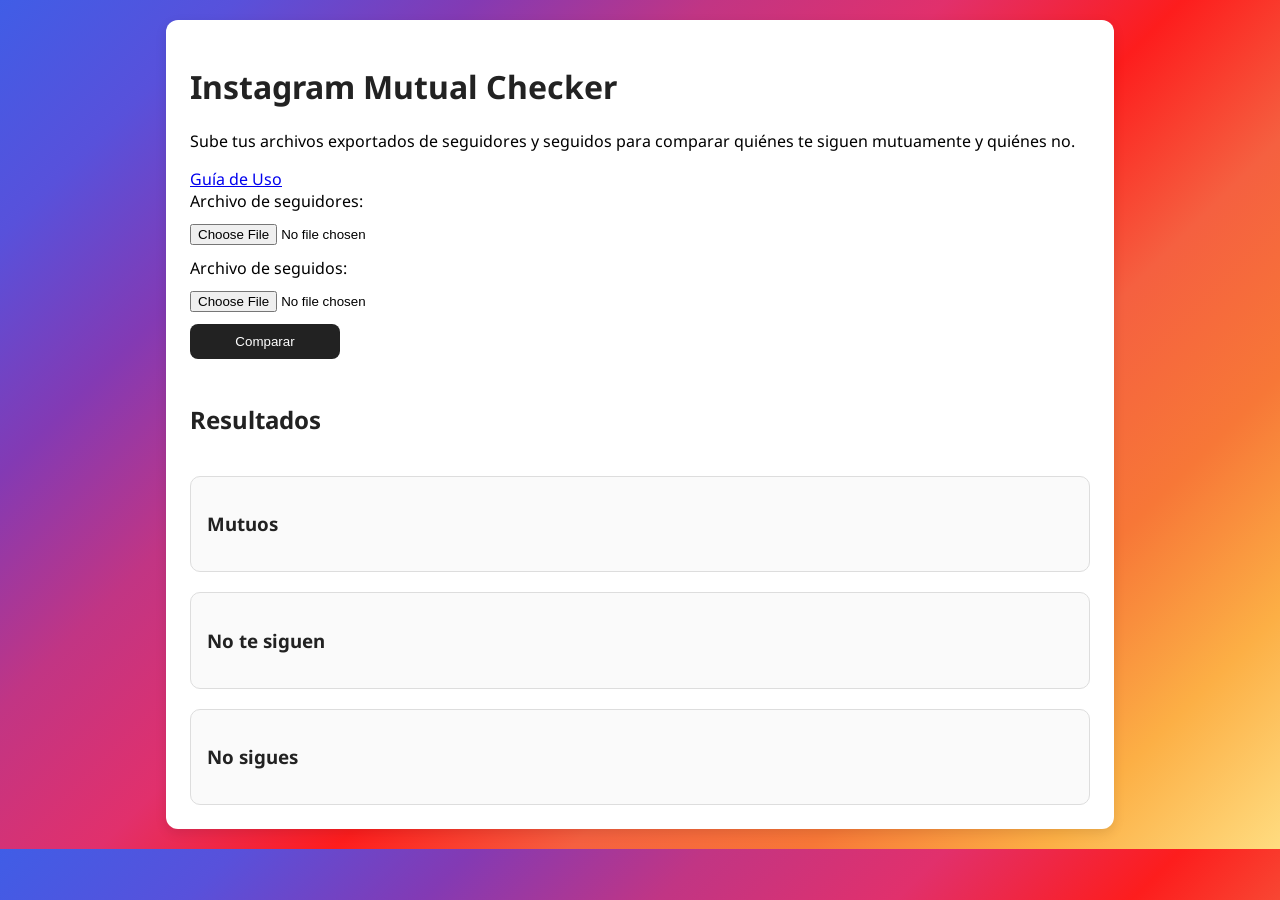
<file: index.html>
<!DOCTYPE html>
<html lang="es">

<head>
    <meta charset="UTF-8">
    <meta name="viewport" content="width=device-width, initial-scale=1.0">
    <title>Instagram Mutual Checker</title>
    <link rel="stylesheet" href="style.css">
    <link rel="preconnect" href="https://fonts.googleapis.com">
    <link rel="preconnect" href="https://fonts.gstatic.com" crossorigin>
    <link href="https://fonts.googleapis.com/css2?family=Noto+Sans:ital,wght@0,100..900;1,100..900&display=swap"
        rel="stylesheet">
</head>

<body>
    <div class="container">
        <h1>Instagram Mutual Checker</h1>
        <p>
            Sube tus archivos exportados de seguidores y seguidos para comparar quiénes te siguen mutuamente y quiénes
            no.
        </p>
        <a href="guia.html">Guía de Uso</a>


        <div class="upload-section">
            <label for="followersFile">Archivo de seguidores:</label>
            <input type="file" id="followersFile" accept=".json">

            <label for="followingFile">Archivo de seguidos:</label>
            <input type="file" id="followingFile" accept=".json">

            <button id="compareBtn">Comparar</button>
        </div>

        <div class="results">
            <h2>Resultados</h2>

            <div class="result-box">
                <h3>Mutuos</h3>
                <ul id="mutualList"></ul>
            </div>

            <div class="result-box">
                <h3>No te siguen</h3>
                <ul id="notFollowingBackList"></ul>
            </div>

            <div class="result-box">
                <h3>No sigues</h3>
                <ul id="fansList"></ul>
            </div>
        </div>
    </div>

    <script src="script.js"></script>
</body>

</html>
</file>
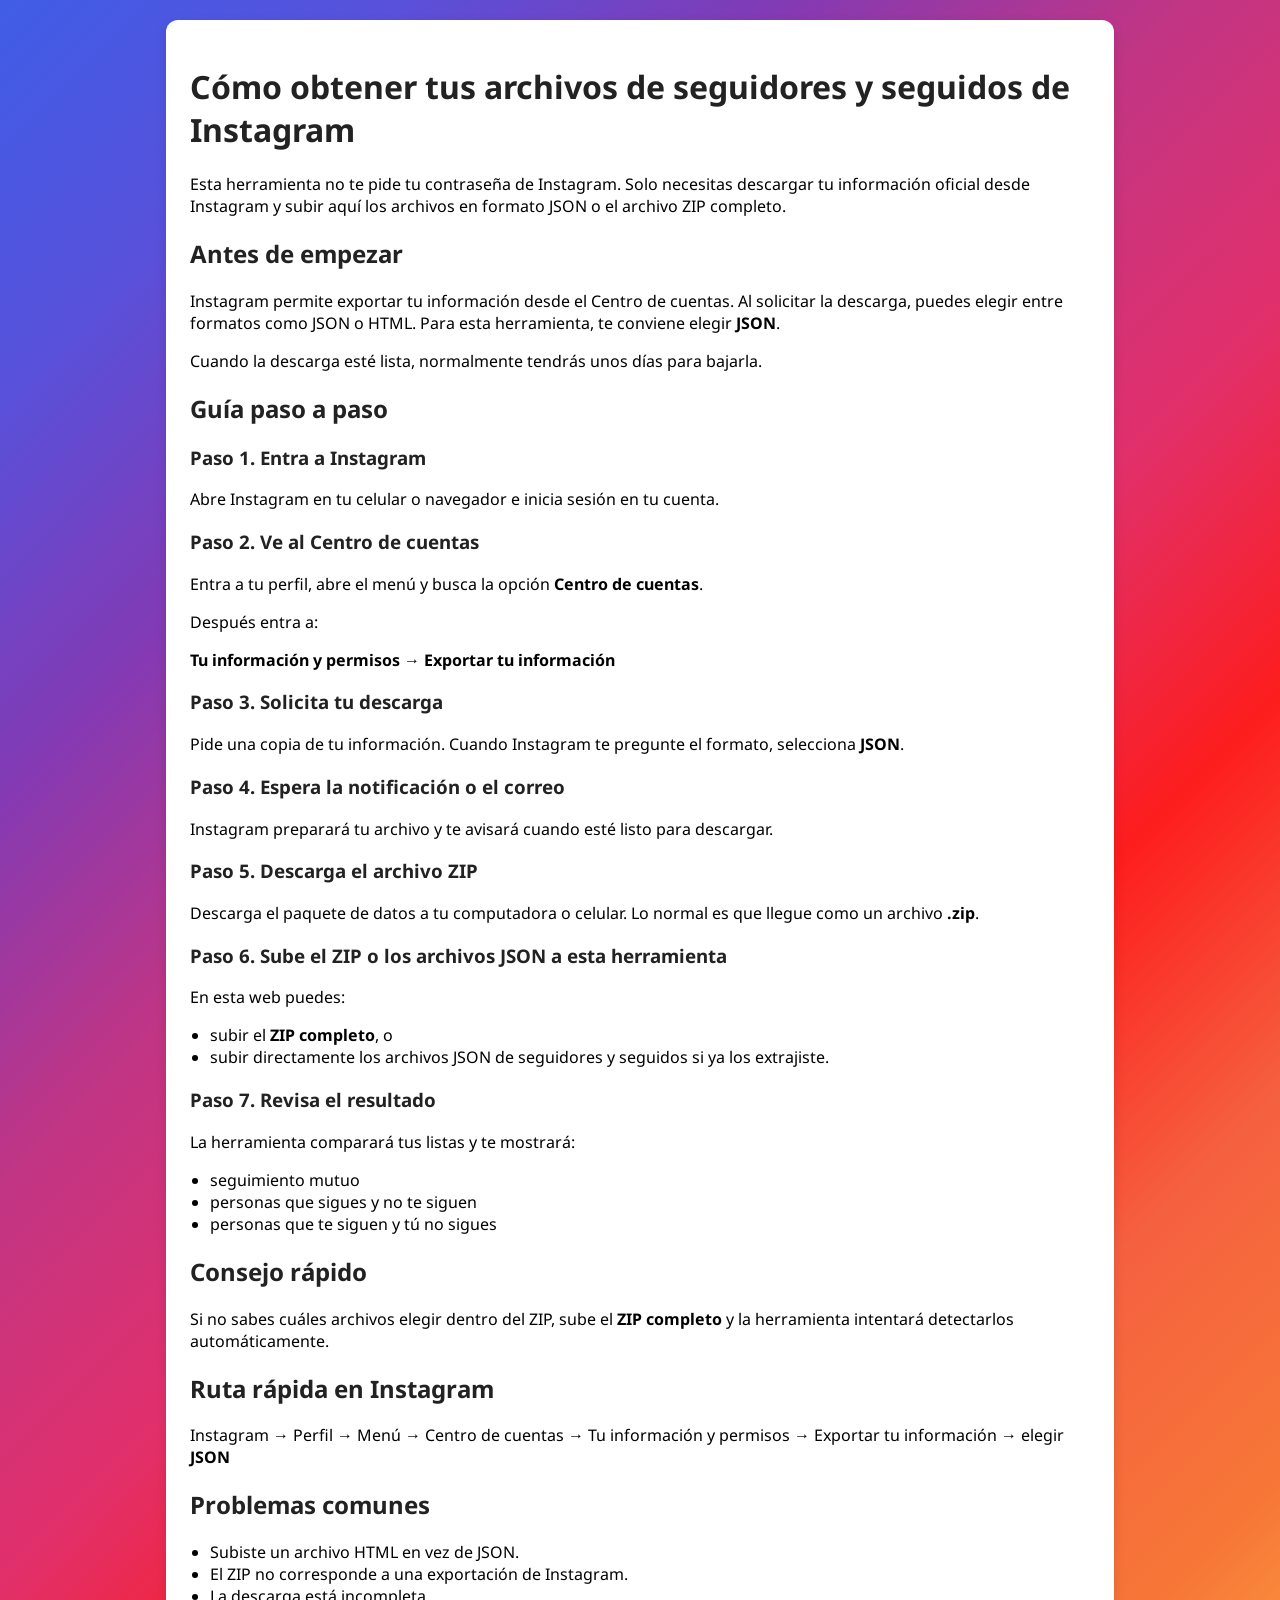
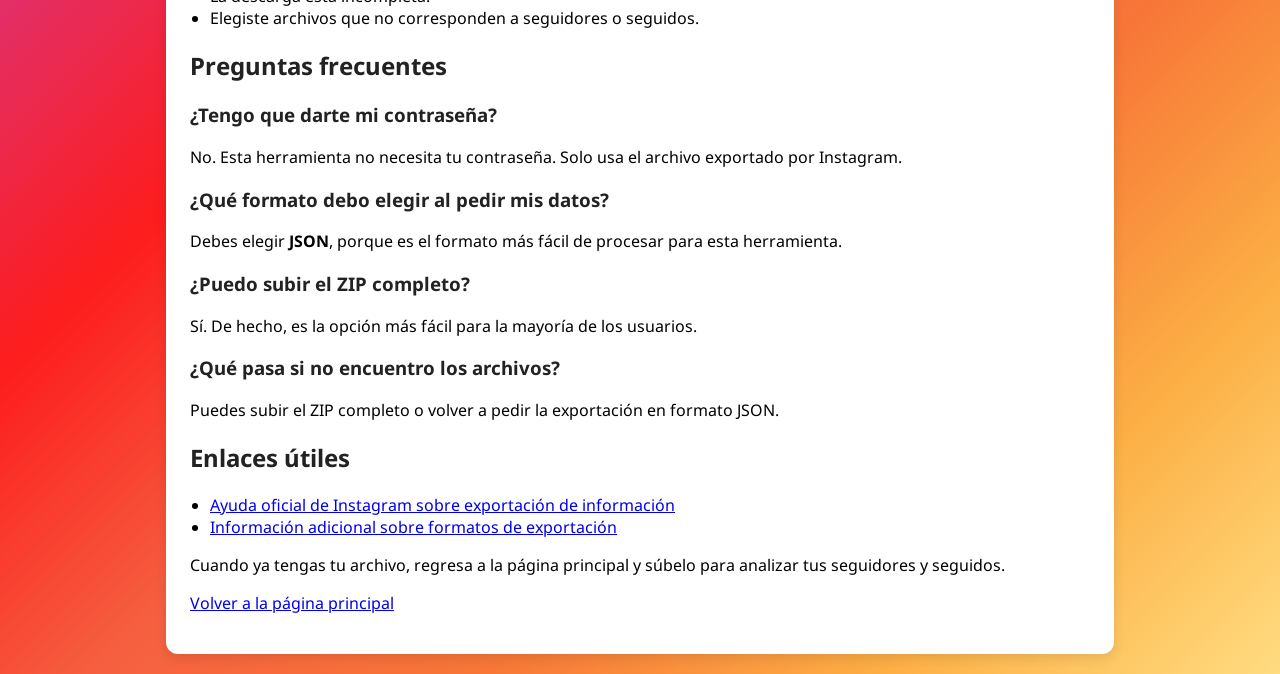
<file: guia.html>
<!DOCTYPE html>
<html lang="es">

<head>
    <meta charset="UTF-8" />
    <meta name="viewport" content="width=device-width, initial-scale=1.0" />
    <title>Ayuda | Cómo obtener tus archivos de Instagram</title>
    <link rel="stylesheet" href="style.css">
    <link rel="preconnect" href="https://fonts.googleapis.com">
    <link rel="preconnect" href="https://fonts.gstatic.com" crossorigin>
    <link href="https://fonts.googleapis.com/css2?family=Noto+Sans:ital,wght@0,100..900;1,100..900&display=swap"
        rel="stylesheet">
</head>

<body>
    <div class="container">
        <main>
            <header>
                <h1>Cómo obtener tus archivos de seguidores y seguidos de Instagram</h1>
                <p>
                    Esta herramienta no te pide tu contraseña de Instagram.
                    Solo necesitas descargar tu información oficial desde Instagram
                    y subir aquí los archivos en formato JSON o el archivo ZIP completo.
                </p>
            </header>

            <section>
                <h2>Antes de empezar</h2>
                <p>
                    Instagram permite exportar tu información desde el Centro de cuentas.
                    Al solicitar la descarga, puedes elegir entre formatos como JSON o HTML.
                    Para esta herramienta, te conviene elegir <strong>JSON</strong>.
                </p>
                <p>
                    Cuando la descarga esté lista, normalmente tendrás unos días para bajarla.
                </p>
            </section>

            <section>
                <h2>Guía paso a paso</h2>

                <article>
                    <h3>Paso 1. Entra a Instagram</h3>
                    <p>
                        Abre Instagram en tu celular o navegador e inicia sesión en tu cuenta.
                    </p>
                </article>

                <article>
                    <h3>Paso 2. Ve al Centro de cuentas</h3>
                    <p>
                        Entra a tu perfil, abre el menú y busca la opción
                        <strong>Centro de cuentas</strong>.
                    </p>
                    <p>
                        Después entra a:
                    </p>
                    <p>
                        <strong>Tu información y permisos</strong> →
                        <strong>Exportar tu información</strong>
                    </p>
                </article>

                <article>
                    <h3>Paso 3. Solicita tu descarga</h3>
                    <p>
                        Pide una copia de tu información.
                        Cuando Instagram te pregunte el formato, selecciona
                        <strong>JSON</strong>.
                    </p>
                </article>

                <article>
                    <h3>Paso 4. Espera la notificación o el correo</h3>
                    <p>
                        Instagram preparará tu archivo y te avisará cuando esté listo para descargar.
                    </p>
                </article>

                <article>
                    <h3>Paso 5. Descarga el archivo ZIP</h3>
                    <p>
                        Descarga el paquete de datos a tu computadora o celular.
                        Lo normal es que llegue como un archivo <strong>.zip</strong>.
                    </p>
                </article>

                <article>
                    <h3>Paso 6. Sube el ZIP o los archivos JSON a esta herramienta</h3>
                    <p>
                        En esta web puedes:
                    </p>
                    <ul>
                        <li>subir el <strong>ZIP completo</strong>, o</li>
                        <li>subir directamente los archivos JSON de seguidores y seguidos si ya los extrajiste.</li>
                    </ul>
                </article>

                <article>
                    <h3>Paso 7. Revisa el resultado</h3>
                    <p>
                        La herramienta comparará tus listas y te mostrará:
                    </p>
                    <ul>
                        <li>seguimiento mutuo</li>
                        <li>personas que sigues y no te siguen</li>
                        <li>personas que te siguen y tú no sigues</li>
                    </ul>
                </article>
            </section>

            <section>
                <h2>Consejo rápido</h2>
                <p>
                    Si no sabes cuáles archivos elegir dentro del ZIP,
                    sube el <strong>ZIP completo</strong> y la herramienta intentará detectarlos automáticamente.
                </p>
            </section>

            <section>
                <h2>Ruta rápida en Instagram</h2>
                <p>
                    Instagram → Perfil → Menú → Centro de cuentas →
                    Tu información y permisos → Exportar tu información →
                    elegir <strong>JSON</strong>
                </p>
            </section>

            <section>
                <h2>Problemas comunes</h2>
                <ul>
                    <li>Subiste un archivo HTML en vez de JSON.</li>
                    <li>El ZIP no corresponde a una exportación de Instagram.</li>
                    <li>La descarga está incompleta.</li>
                    <li>Elegiste archivos que no corresponden a seguidores o seguidos.</li>
                </ul>
            </section>

            <section>
                <h2>Preguntas frecuentes</h2>

                <article>
                    <h3>¿Tengo que darte mi contraseña?</h3>
                    <p>
                        No. Esta herramienta no necesita tu contraseña.
                        Solo usa el archivo exportado por Instagram.
                    </p>
                </article>

                <article>
                    <h3>¿Qué formato debo elegir al pedir mis datos?</h3>
                    <p>
                        Debes elegir <strong>JSON</strong>, porque es el formato más fácil de procesar para esta
                        herramienta.
                    </p>
                </article>

                <article>
                    <h3>¿Puedo subir el ZIP completo?</h3>
                    <p>
                        Sí. De hecho, es la opción más fácil para la mayoría de los usuarios.
                    </p>
                </article>

                <article>
                    <h3>¿Qué pasa si no encuentro los archivos?</h3>
                    <p>
                        Puedes subir el ZIP completo o volver a pedir la exportación en formato JSON.
                    </p>
                </article>
            </section>

            <section>
                <h2>Enlaces útiles</h2>
                <ul>
                    <li>
                        <a href="https://help.instagram.com/181231772500920" target="_blank" rel="noopener noreferrer">
                            Ayuda oficial de Instagram sobre exportación de información
                        </a>
                    </li>
                    <li>
                        <a href="https://help.instagram.com/7130835797039956/" target="_blank"
                            rel="noopener noreferrer">
                            Información adicional sobre formatos de exportación
                        </a>
                    </li>
                </ul>
            </section>

            <footer>
                <p>
                    Cuando ya tengas tu archivo, regresa a la página principal y súbelo para analizar tus seguidores y
                    seguidos.
                </p>
                <p>
                    <a href="index.html">Volver a la página principal</a>
                </p>
            </footer>
        </main>
    </div>
</body>

</html>
</file>
<file: style.css>
body {
  font-family: "Noto Sans", sans-serif;
  background: linear-gradient(135deg,#405de6,#5851db,#833ab4,#c13584,#e1306c,#fd1d1d,#f56040,#f77737,#fcaf45,#ffdc80 );
  margin: 0;
  padding: 20px;
}

.container {
  max-width: 900px;
  margin: auto;
  background: white;
  padding: 24px;
  border-radius: 12px;
  box-shadow: 0 4px 12px rgba(0,0,0,0.1);
}

h1, h2, h3 {
  color: #222;
}

.upload-section {
  display: flex;
  flex-direction: column;
  gap: 12px;
  margin-bottom: 24px;
}

button {
  width: 150px;
  padding: 10px;
  border: none;
  border-radius: 8px;
  background: #222;
  color: white;
  cursor: pointer;
}

button:hover {
  background: #444;
}

.results {
  display: grid;
  gap: 20px;
}

.result-box {
  background: #fafafa;
  border: 1px solid #ddd;
  border-radius: 10px;
  padding: 16px;
}

ul {
  padding-left: 20px;
}
</file>
